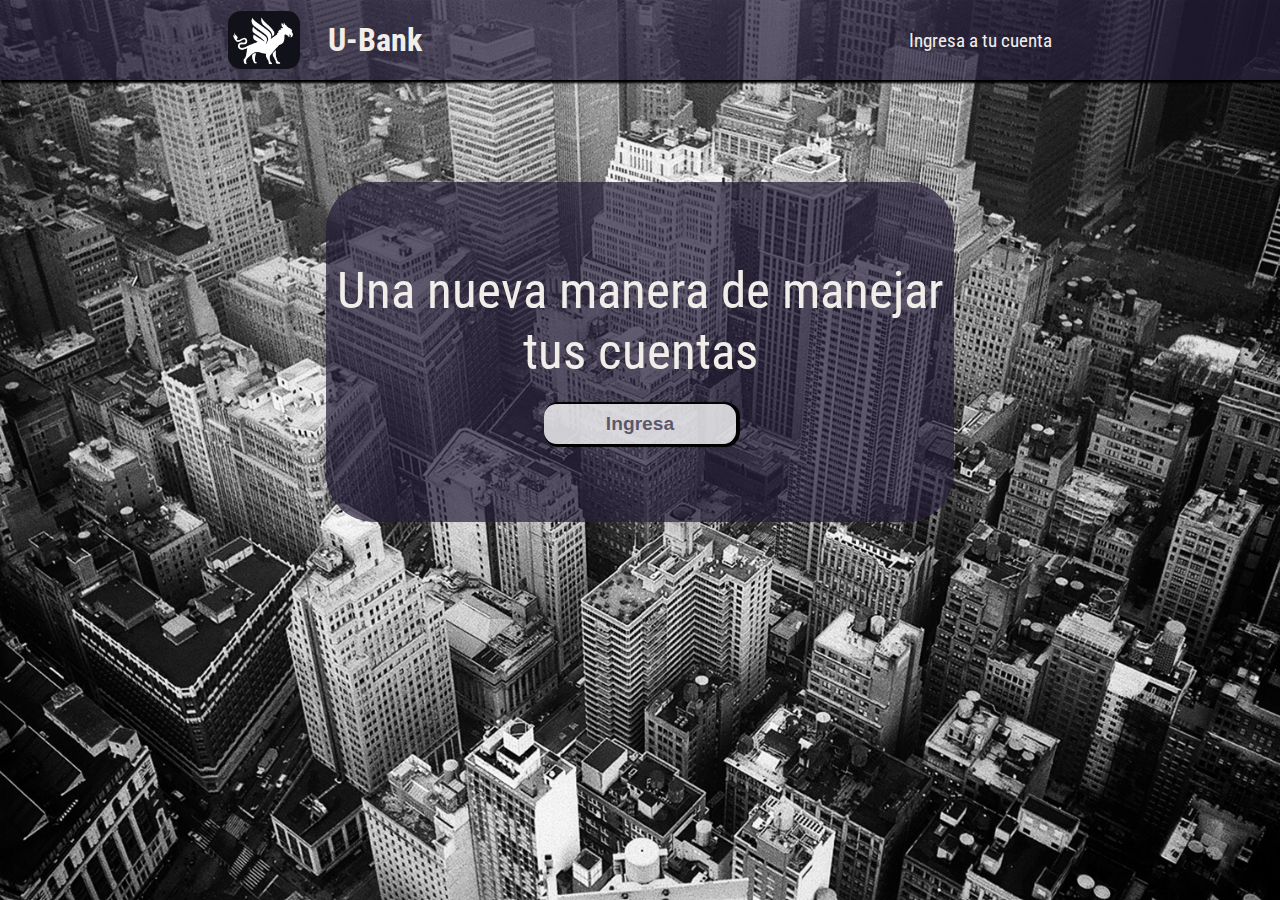
<file: index.html>
<!DOCTYPE html>
<html lang="en">
  <head>
    <meta charset="UTF-8" />
    <meta http-equiv="X-UA-Compatible" content="IE=edge" />
    <meta name="viewport" content="width=device-width, initial-scale=1.0" />
    <link rel="stylesheet" href="./styleIndex.css" />
    <link
      rel="stylesheet"
      href="https://cdnjs.cloudflare.com/ajax/libs/font-awesome/6.1.1/css/all.min.css"
    />
    <title>U-Bank</title>
  </head>
  <body>
    <header class="header">
      <div class="logoName">
        <img class="logo" src="./imagenes/logoChico.png" alt="insertlogo" />
        <h1>U-Bank</h1>
      </div>
      <nav id="navBar">
        <ul class="menu">
          <div class="containerItems">
            <li class="item">
              <!-- <a class="linkNav" href="">¿Quienes somos?</a>
            </li>
            <li class="item"><a class="linkNav" href="">Contacto</a></li> -->
            </li>

            <li class="item">
              <a class="linkNav" href="./login/login.html"
                >Ingresa a tu cuenta</a
              >
            </li>
          </div>
        </ul>
        <div class="btn__container">
          <a class="btn-cont" href="#"><i class="fa-solid fa-bars"></i></a>
        </div>
      </nav>
    </header>
    <hero class="hero">
      <!-- <img src="./imagenes/logoGrande.png" alt="" class="heroIMG" /> -->
      <div class="infoHero">
        <p>Una nueva manera de manejar tus cuentas</p>
        <a href="./login/login.html"
          ><button class="btnHero">Ingresa</button></a
        >
      </div>
    </hero>

    <script src="./index.js" type="module"></script>
  </body>
</html>
</file>
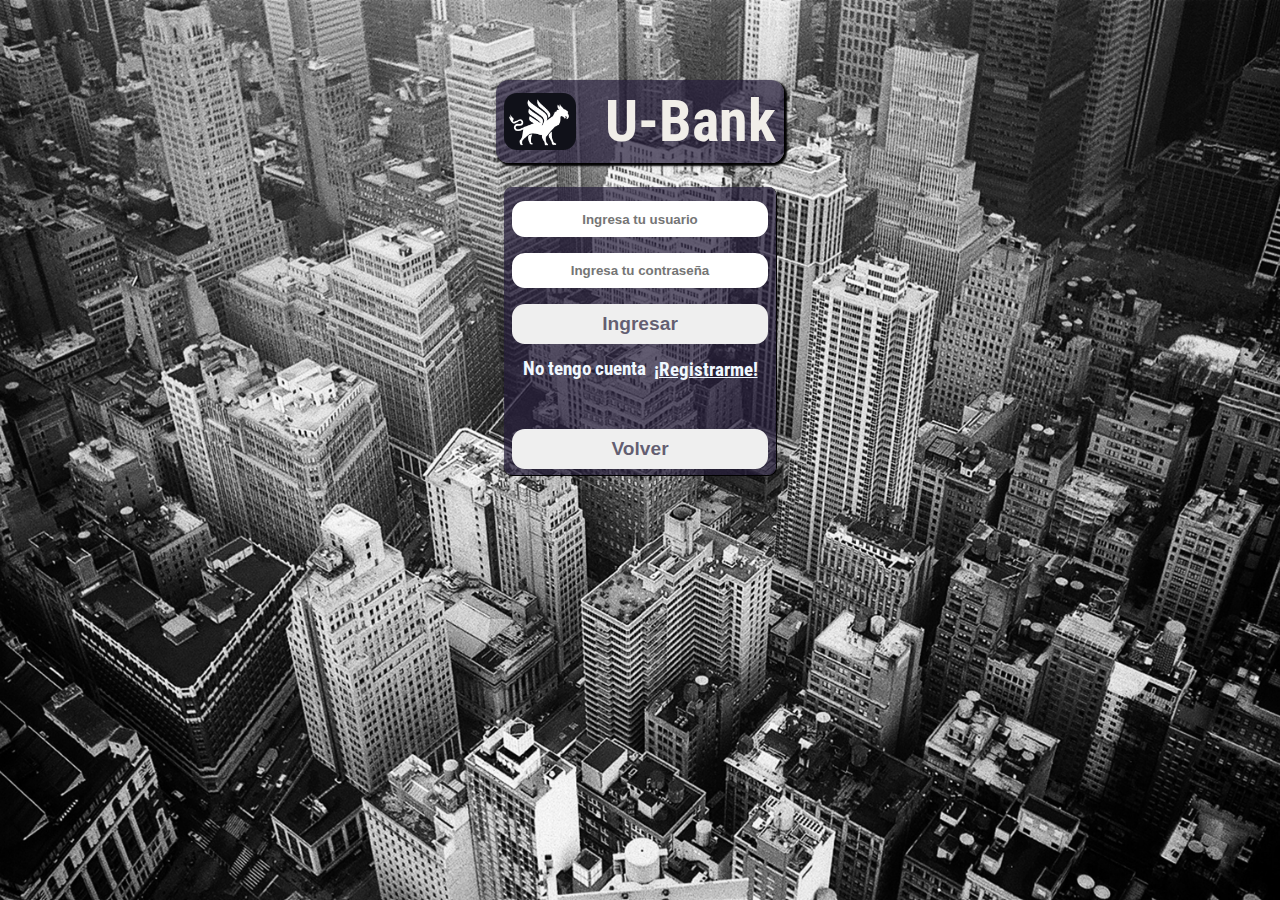
<file: login/login.html>
<!DOCTYPE html>
<html lang="en">
  <head>
    <meta charset="UTF-8" />
    <meta http-equiv="X-UA-Compatible" content="IE=edge" />
    <meta name="viewport" content="width=device-width, initial-scale=1.0" />
    <link rel="stylesheet" href="./styleLogin.css" />
    <title>U-Bank</title>
  </head>
  <body>
    <hero class="hero">
      <div class="logoName">
        <img class="logo" src="../imagenes/logoChico.png" alt="insertlogo" />
        <h1>U-Bank</h1>
      </div>
    </hero>
    <section class="login">
      <form class="logContainer">
        <input
          type="email"
          name=""
          id="emailLog"
          placeholder="Ingresa tu usuario"
        />
        <input
          type="password"
          name=""
          id="passwordLog"
          placeholder="Ingresa tu contraseña"
        />
        <a href=""><button id="loginBTN">Ingresar</button></a>

        <h3 class="toReg">
          No tengo cuenta <a href="../registro/registro.html"> ¡Registrarme!</a>
        </h3>
      </form>
      <p class="errores" id="errores"></p>
      <a href="../index.html"><button class="btnReturn">Volver</button></a>
    </section>

    <script src="./login.js" type="module"></script>
  </body>
</html>
</file>
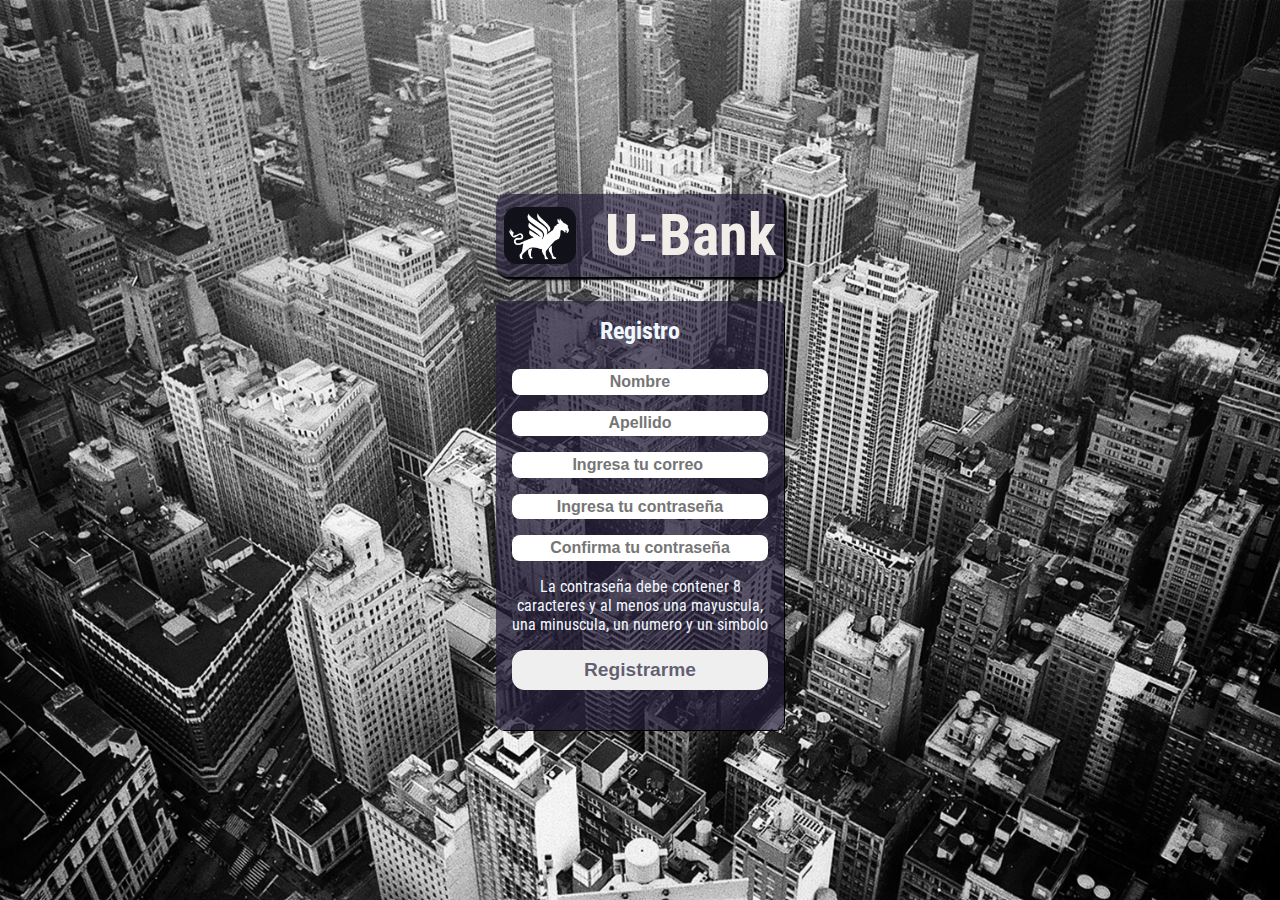
<file: registro/registro.html>
<!DOCTYPE html>
<html lang="en">
  <head>
    <meta charset="UTF-8" />
    <meta http-equiv="X-UA-Compatible" content="IE=edge" />
    <meta name="viewport" content="width=device-width, initial-scale=1.0" />
    <link rel="stylesheet" href="./styleRegistro.css" />
    <title>U-Bank</title>
  </head>
  <body>
    <hero class="hero">
      <div class="logoName">
        <img class="logo" src="../imagenes/logoChico.png" alt="insertlogo" />
        <h1>U-Bank</h1>
      </div>
    </hero>
    <section class="registro">
      <h2>Registro</h2>
      <form class="regContainer">
        <input type="text" placeholder="Nombre" id="nombreReg" />
        <input type="text" placeholder="Apellido" id="apellidoReg" />
        <input
          type="email"
          name=""
          id="emailRegister"
          placeholder="Ingresa tu correo "
        />
        <input
          type="password"
          name=""
          id="passwordRegister"
          placeholder="Ingresa tu contraseña"
        />
        <input
          type="password"
          name=""
          id="passwordConfirm"
          placeholder="Confirma tu contraseña"
        />
        <label id="labels" for="password" class="labels"
          >La contraseña debe contener 8 caracteres y al menos una mayuscula,
          una minuscula, un numero y un simbolo</label
        >

        <button class="registerBTN">Registrarme</button>
      </form>
      <p id="errores"></p>
    </section>

    <script src="./registro.js" type="module"></script>
  </body>
</html>
</file>
<file: styleIndex.css>
@import url("https://fonts.googleapis.com/css2?family=Roboto+Condensed:ital,wght@0,300;0,400;0,700;1,300;1,400;1,700&display=swap");
* {
  margin: 0;
  padding: 0;
  box-sizing: border-box;
}

:root {
  /* colores */
  --bordo: rgb(37, 29, 58, 0.7);
  --violeta: rgb(42, 37, 80);
  --naranja: rgb(224, 77, 1, 0.8);
  --naranjaClaro: rgba(8, 175, 36, 0.7);
  --piel: rgba(4, 51, 70, 0.7);
  --blanco: rgb(241, 238, 233);
  /* fuentes */
  --font1: "Roboto Condensed", sans-serif;
}

@media (min-width: 450px) {
  html {
    background: url(../imagenes/pexels-tatiana-fet-1105766.jpg) no-repeat center
      center;
    background-size: cover;
    height: 100vh;
    font-family: var(--font1);
  }
  body {
    display: flex;
    flex-direction: column;
    justify-content: center;
    align-items: center;
  }
  .header {
    background: var(--bordo);
    color: var(--blanco);
    width: 100%;
    height: 5rem;
    display: flex;
    justify-content: space-around;
    align-items: center;
    box-shadow: 2px 2px 2px 1px black;
    transition: top 0.5s;
  }
  .menu {
    display: flex;
    gap: 2rem;
    list-style: none;
  }
  .item:hover a {
    color: rgb(255, 119, 0.6);
  }
  .btn__container {
    display: none;
  }
  .containerItems {
    display: flex;
    gap: 2rem;
  }
  .show {
    display: flex;
  }
  .linkNav {
    text-decoration: none;
    color: var(--blanco);
    font-size: 1.2rem;
  }
  .logoName {
    display: flex;
    justify-content: space-around;
    align-items: center;
    gap: 1.8rem;
  }
  .logo {
    width: 4.5rem;
    border-radius: 0.8rem;
  }
  .hero {
    display: flex;
    justify-content: center;
    align-items: center;
    height: 25rem;
    align-items: center;
    margin-top: 4.5rem;
    /* background: rgba(50, 3, 104, 0.8); */
    /* background: var(--bordo); */
    /* box-shadow: 2px 2px 2px 1px black; */
    width: 70%;
    border-radius: 2rem;
  }
  .heroIMG {
    width: 20%;
    border-radius: 3rem;
    box-shadow: 3px 3px 3px 3px var(--bordo);
    position: relative;
    opacity: 95%;
    left: 12rem;
    top: 5rem;
  }
  .infoHero {
    width: 70%;
    height: 85%;
    border-radius: 3rem;
    font-size: 3.2rem;
    color: var(--blanco);
    display: flex;
    justify-content: center;
    align-items: center;
    flex-direction: column;
    text-align: center;
    background: var(--bordo);
    /* z-index: 1; */
  }

  .btnHero {
    width: 12rem;
    height: 2.5rem;
    background: rgba(250, 250, 250, 0.8);
    color: var(--bordo);
    border: none;
    border-radius: 0.8rem;
    font-size: 1.2rem;
    cursor: pointer;
    font-weight: bold;
    box-shadow: 2px 0.8px 0.8px 2px black;
  }
  .btnHero:hover {
    background: var(--piel);
    color: aliceblue;
    box-shadow: 0.8px 0.8px 0.8px 0.8px black;
  }
}
@media (max-width: 450px) {
  html {
    background: url(../imagenes/pexels-tatiana-fet-1105766.jpg) no-repeat center
      center;
    background-size: cover;
    height: 100vh;
    font-family: var(--font1);
    width: auto;
  }
  body {
    display: flex;
    flex-direction: column;
    justify-content: center;
    align-items: center;
    width: auto;
  }
  .header {
    display: flex;
    justify-content: space-around;
    align-items: center;
    width: 100vw;
    height: 8rem;
    background: var(--bordo);
    box-shadow: 2px 2px 2px 1px black;
  }
  .menu {
    display: flex;
    align-items: center;
    justify-content: center;
    margin-top: 2rem;
  }
  .navBar {
    display: flex;
    justify-content: space-around;
    align-items: center;
  }
  .item {
    display: none;
    padding: 0.5rem;
    text-align: center;
    border-radius: 0.8rem;
    width: 100%;
    justify-content: center;
    cursor: pointer;
    text-decoration: none;
  }
  .item:hover a {
    color: rgb(255, 119, 0.6);
  }
  .btn__container {
    display: flex;
    color: aliceblue;
    justify-content: center;
    align-items: center;
  }
  .btn__container:after {
    position: relative;
    top: 10rem;
  }
  .btn-cont {
    color: black;
    font-size: 2rem;
    display: flex;
    justify-content: center;
    align-items: center;
    text-decoration: none;
    position: relative;
    top: -2rem;
  }
  .containerItems {
    display: flex;
    flex-direction: column;
    position: relative;
    top: 10.5rem;
    left: -3.5rem;
    justify-content: center;
    align-items: center;
    background: rgba(0, 0, 0, 0.9);
    border-radius: 0.8rem;
    width: 80vw;
    color: aliceblue;
    gap: 0.5rem;
  }

  .linkNav {
    text-decoration: none;
    color: var(--blanco);
    font-size: 1.2rem;
  }
  .logoName {
    display: flex;
    flex-direction: column;
    justify-content: center;
    align-items: center;
    width: 50%;
    gap: 0.5rem;
    margin-left: 3rem;
    color: aliceblue;
  }
  .logo {
    width: 4.5rem;
    border-radius: 0.8rem;
  }
  .hero {
    display: flex;
    justify-content: space-around;
    align-items: center;
    margin-top: 4.5rem;
    /* background: rgba(50, 3, 104, 0.8); */
    background: var(--bordo);
    box-shadow: 2px 2px 2px 1px black;
    width: 70%;
    height: 20rem;
    border-radius: 2rem;
  }
  .heroIMG {
    width: 40%;
    border-radius: 50%;
    box-shadow: 2px 2px 2px 1px black;
  }
  .infoHero {
    width: 40%;
    font-size: 2.8rem;
    color: var(--blanco);
    display: flex;
    justify-content: center;
    align-items: center;
    flex-direction: column;
    text-align: center;
  }
  .infoHero p {
    font-size: 2rem;
    width: 14rem;
  }
  .btnHero {
    width: 12rem;
    height: 2.5rem;
    background: rgba(250, 250, 250, 0.8);
    color: var(--bordo);
    border: none;
    border-radius: 0.8rem;
    font-size: 1.2rem;
    cursor: pointer;
    font-weight: bold;
    box-shadow: 0.8px 0.8px 0.8px 0.8px black;
  }
  .btnHero:hover {
    background: var(--piel);
    color: aliceblue;
    box-shadow: 0.8px 0.8px 0.8px 0.8px black;
  }
  .show {
    display: flex;
    justify-content: center;
    align-items: center;
  }
}
</file>
<file: login/styleLogin.css>
@import url("https://fonts.googleapis.com/css2?family=Roboto+Condensed:ital,wght@0,300;0,400;0,700;1,300;1,400;1,700&display=swap");
* {
  margin: 0;
  padding: 0;
  box-sizing: border-box;
}

:root {
  /* colores */
  --bordo: rgb(37, 29, 58, 0.7);
  --violeta: rgb(42, 37, 80);
  --naranja: rgb(224, 77, 1, 0.8);
  --naranjaClaro: rgba(8, 175, 36, 0.7);
  --piel: rgba(4, 51, 70, 0.7);
  --blanco: rgb(241, 238, 233);
  /* fuentes */
  --font1: "Roboto Condensed", sans-serif;
}

@media (min-width: 450px) {
  html {
    background: url(../imagenes/pexels-tatiana-fet-1105766.jpg) no-repeat center
      center;
    background-size: cover;
    height: 100vh;
    font-family: var(--font1);
  }
  body {
    display: flex;
    flex-direction: column;
    justify-content: center;
    align-items: center;
  }
  .hero {
    display: flex;
    flex-direction: column;
    align-items: center;
    margin-top: 5rem;
    width: 18rem;
    /* background: rgba(50, 3, 104, 0.8); */
    background: var(--bordo);
    padding: 0.5rem;
    border-radius: 0.8rem;
    font-size: 1.8rem;
    color: var(--blanco);
    box-shadow: 2px 2px 2px 1px black;
  }
  .logoName {
    display: flex;
    justify-content: space-around;
    align-items: center;
    gap: 1.8rem;
  }
  .logo {
    width: 4.5rem;
    border-radius: 0.8rem;
  }
  .login {
    display: flex;
    flex-direction: column;
    justify-content: space-around;
    background: var(--bordo);
    margin-top: 1.5rem;
    height: 18rem;
    color: aliceblue;
    border-radius: 0.5rem;
    box-shadow: 0.5px 0.5px 0.5px 0.5px black;
    align-items: center;
  }
  .logContainer {
    display: flex;
    flex-direction: column;
    align-items: center;
    justify-content: center;
    padding: 0.5rem;
    gap: 1rem;
  }
  .toReg {
    display: flex;
    justify-content: center;
    align-items: center;
    width: 16rem;
    height: 1.2rem;
    color: aliceblue;
    gap: 0.5rem;
    border-radius: 0.8rem;
  }
  .toReg a {
    text-decoration: underline;
    font-size: 1.2rem;
    color: aliceblue;
  }
  #emailLog {
    width: 16rem;
    height: 2.2rem;
    border: none;
    border-radius: 0.8rem;
    text-align: center;
    color: var(--bordo);
    font-weight: bold;
  }
  #passwordLog {
    width: 16rem;
    height: 2.2rem;
    border: none;
    border-radius: 0.8rem;
    text-align: center;
    color: var(--bordo);
    font-weight: bold;
  }
  #loginBTN {
    width: 16rem;
    height: 2.5rem;
    color: rgba(250, 250, 250, 0.8);
    color: var(--bordo);
    border: none;
    border-radius: 0.8rem;
    font-size: 1.2rem;
    cursor: pointer;
    font-weight: bold;
  }
  .btnReturn {
    width: 16rem;
    height: 2.5rem;
    color: rgba(250, 250, 250, 0.8);
    color: var(--bordo);
    border: none;
    border-radius: 0.8rem;
    font-size: 1.2rem;
    cursor: pointer;
    font-weight: bold;
  }
  .btnReturn:hover {
    color: rgba(250, 250, 250, 0.8);
    background: black;
    box-shadow: 0.8px 0.8px 0.8px 0.8px black;
  }
  #loginBTN:hover {
    color: rgba(250, 250, 250, 0.8);
    background: black;
    box-shadow: 0.8px 0.8px 0.8px 0.8px black;
  }
  .errores {
    /* background: var(--naranjaClaro); */
    color: var(--naranja);
    font-size: 1rem;
    border-radius: 0.5rem;
    padding: 0.5rem;
    text-align: center;
  }
}
@media (max-width: 450px) {
  html {
    background: url(../imagenes/pexels-tatiana-fet-1105766.jpg) no-repeat center
      center;
    background-size: cover;
    height: 100vh;
    font-family: var(--font1);
  }
  body {
    display: flex;
    flex-direction: column;
    justify-content: center;
    align-items: center;
  }
  .hero {
    display: flex;
    flex-direction: column;
    align-items: center;
    margin-top: 5rem;
    width: 18rem;
    /* background: rgba(50, 3, 104, 0.8); */
    background: var(--bordo);
    padding: 0.5rem;
    border-radius: 0.8rem;
    font-size: 1.8rem;
    color: var(--blanco);
    box-shadow: 2px 2px 2px 1px black;
  }
  .logoName {
    display: flex;
    justify-content: space-around;
    align-items: center;
    gap: 1.8rem;
  }
  .logo {
    width: 4.5rem;
    border-radius: 0.8rem;
  }
  .login {
    display: flex;
    flex-direction: column;
    justify-content: space-around;
    align-items: center;
    background: var(--bordo);
    margin-top: 1.5rem;
    height: 18rem;
    color: aliceblue;
    border-radius: 0.5rem;
    box-shadow: 0.5px 0.5px 0.5px 0.5px black;
  }
  .logContainer {
    display: flex;
    flex-direction: column;
    align-items: center;
    justify-content: center;
    padding: 0.5rem;
    gap: 1rem;
  }
  .toReg {
    display: flex;
    justify-content: center;
    align-items: center;
    width: 16rem;
    height: 1.2rem;
    color: aliceblue;
    gap: 0.5rem;
    border-radius: 0.8rem;
  }
  .toReg a {
    text-decoration: underline;
    font-size: 1.2rem;
    color: aliceblue;
  }
  #emailLog {
    width: 14rem;
    height: 2.2rem;
    border: none;
    border-radius: 0.8rem;
    text-align: center;
    color: var(--bordo);
    font-weight: bold;
  }
  #passwordLog {
    width: 14rem;
    height: 2.2rem;
    border: none;
    border-radius: 0.8rem;
    text-align: center;
    color: var(--bordo);
    font-weight: bold;
  }
  #loginBTN {
    width: 14rem;
    height: 2.5rem;
    color: rgba(250, 250, 250, 0.8);
    color: var(--bordo);
    border: none;
    border-radius: 0.8rem;
    font-size: 1.2rem;
    cursor: pointer;
    font-weight: bold;
  }
  #loginBTN:hover {
    color: rgba(250, 250, 250, 0.8);
    background: black;
    box-shadow: 0.8px 0.8px 0.8px 0.8px black;
  }
  .btnReturn {
    width: 14rem;
    height: 2.5rem;
    color: rgba(250, 250, 250, 0.8);
    color: var(--bordo);
    border: none;
    border-radius: 0.8rem;
    font-size: 1.2rem;
    cursor: pointer;
    font-weight: bold;
  }
  .btnReturn:hover {
    color: rgba(250, 250, 250, 0.8);
    background: black;
    box-shadow: 0.8px 0.8px 0.8px 0.8px black;
  }
  .errores {
    /* background: var(--naranjaClaro); */
    color: var(--naranja);
    font-size: 1rem;
    border-radius: 0.5rem;
    padding: 0.5rem;
    text-align: center;
  }
}
</file>
<file: registro/styleRegistro.css>
@import url("https://fonts.googleapis.com/css2?family=Roboto+Condensed:ital,wght@0,300;0,400;0,700;1,300;1,400;1,700&display=swap");
* {
  margin: 0;
  padding: 0;
  box-sizing: border-box;
}

:root {
  /* colores */
  --bordo: rgb(37, 29, 58, 0.7);
  --violeta: rgb(42, 37, 80);
  --naranja: rgb(224, 77, 1, 0.8);
  --naranjaClaro: rgba(8, 175, 36, 0.7);
  --piel: rgba(4, 51, 70, 0.7);
  --blanco: rgb(241, 238, 233);
  /* fuentes */
  --font1: "Roboto Condensed", sans-serif;
}

@media (min-width: 450px) {
  html {
    background: url(../imagenes/pexels-tatiana-fet-1105766.jpg) no-repeat center
      center;
    background-size: cover;
    height: 100vh;
    font-family: var(--font1);
  }
  body {
    display: flex;
    flex-direction: column;
    justify-content: center;
    align-items: center;
    height: 100vh;
  }
  .hero {
    display: flex;
    flex-direction: column;
    align-items: center;
    margin-top: 4rem;
    width: 18rem;
    /* background: rgba(50, 3, 104, 0.8); */
    background: var(--bordo);
    padding: 0.5rem;
    border-radius: 0.8rem;
    font-size: 1.8rem;
    color: var(--blanco);
    box-shadow: 2px 2px 2px 1px black;
  }
  .logoName {
    display: flex;
    justify-content: space-around;
    align-items: center;
    gap: 1.8rem;
  }
  .logo {
    width: 4.5rem;
    border-radius: 0.8rem;
  }
  .regContainer {
    display: flex;
    flex-direction: column;
    gap: 1rem;
    margin-top: 1.5rem;
    margin-bottom: 1.5rem;
  }
  .registro {
    display: flex;
    flex-direction: column;
    justify-content: center;
    align-items: center;
    margin-top: 1.5rem;
    /* background: rgba(250, 250, 250, 0.8); */
    background: var(--bordo);
    width: 18rem;
    border-radius: 0.5rem;
    color: aliceblue;
    padding: 1rem;
    margin-bottom: 2.5rem;
    box-shadow: 0.5px 0.5px 0.5px 0.5px black;
  }
  #nombreReg {
    width: 16rem;
    height: 1.6rem;
    text-align: center;
    border-radius: 0.5rem;
    border: none;
    font-weight: bold;
    color: black;
    font-size: 1rem;
  }
  #apellidoReg {
    width: 16rem;
    height: 1.6rem;
    text-align: center;
    border-radius: 0.5rem;
    border: none;
    font-weight: bold;
    color: black;
    font-size: 1rem;
  }
  #emailRegister {
    width: 16rem;
    height: 1.6rem;
    text-align: center;
    border-radius: 0.5rem;
    border: none;
    font-weight: bold;
    color: black;
    font-size: 1rem;
  }
  #passwordRegister {
    width: 16rem;
    height: 1.6rem;
    text-align: center;
    border-radius: 0.5rem;
    border: none;
    font-weight: bold;
    color: black;
    font-size: 1rem;
  }
  #passwordConfirm {
    width: 16rem;
    height: 1.6rem;
    text-align: center;
    border-radius: 0.5rem;
    border: none;
    font-weight: bold;
    color: black;
    font-size: 1rem;
  }
  .registerBTN {
    width: 16rem;
    height: 2.5rem;
    color: rgba(250, 250, 250, 0.8);
    color: var(--bordo);
    border: none;
    border-radius: 0.8rem;
    font-size: 1.2rem;
    cursor: pointer;
    font-weight: bold;
  }
  .registerBTN:hover {
    color: rgba(250, 250, 250, 0.8);
    background: black;
    box-shadow: 0.8px 0.8px 0.8px 0.8px black;
  }
  .labels {
    text-align: center;
    font-size: 1rem;
  }

  .errores {
    background: var(--naranjaClaro);
    color: var(--blanco);
    font-size: 1rem;
    border-radius: 0.5rem;
    padding: 0.5rem;
    text-align: center;
  }
}
@media (max-width: 450px) {
  html {
    background: url(../imagenes/pexels-tatiana-fet-1105766.jpg) no-repeat center
      center;
    background-size: cover;
    height: 100vh;
    font-family: var(--font1);
  }
  body {
    display: flex;
    flex-direction: column;
    justify-content: center;
    align-items: center;
    height: 100vh;
  }
  .hero {
    display: flex;
    flex-direction: column;
    align-items: center;
    margin-top: 4rem;
    width: 18rem;
    /* background: rgba(50, 3, 104, 0.8); */
    background: var(--bordo);
    padding: 0.5rem;
    border-radius: 0.8rem;
    font-size: 1.8rem;
    color: var(--blanco);
    box-shadow: 2px 2px 2px 1px black;
  }
  .logoName {
    display: flex;
    justify-content: space-around;
    align-items: center;
    gap: 1.8rem;
  }
  .logo {
    width: 4.5rem;
    border-radius: 0.8rem;
  }
  .regContainer {
    display: flex;
    flex-direction: column;
    gap: 1rem;
    margin-top: 1.5rem;
    margin-bottom: 1.5rem;
  }
  .registro {
    display: flex;
    flex-direction: column;
    justify-content: center;
    align-items: center;
    margin-top: 1.5rem;
    /* background: rgba(250, 250, 250, 0.8); */
    background: var(--bordo);
    width: 18rem;
    border-radius: 0.5rem;
    color: aliceblue;
    padding: 1rem;
    margin-bottom: 2.5rem;
    box-shadow: 0.5px 0.5px 0.5px 0.5px black;
  }
  #nombreReg {
    width: 16rem;
    height: 1.6rem;
    text-align: center;
    border-radius: 0.5rem;
    border: none;
    font-weight: bold;
    color: black;
    font-size: 1rem;
  }
  #apellidoReg {
    width: 16rem;
    height: 1.6rem;
    text-align: center;
    border-radius: 0.5rem;
    border: none;
    font-weight: bold;
    color: black;
    font-size: 1rem;
  }
  #emailRegister {
    width: 16rem;
    height: 1.6rem;
    text-align: center;
    border-radius: 0.5rem;
    border: none;
    font-weight: bold;
    color: black;
    font-size: 1rem;
  }
  #passwordRegister {
    width: 16rem;
    height: 1.6rem;
    text-align: center;
    border-radius: 0.5rem;
    border: none;
    font-weight: bold;
    color: black;
    font-size: 1rem;
  }
  #passwordConfirm {
    width: 16rem;
    height: 1.6rem;
    text-align: center;
    border-radius: 0.5rem;
    border: none;
    font-weight: bold;
    color: black;
    font-size: 1rem;
  }
  .registerBTN {
    width: 16rem;
    height: 2.5rem;
    color: rgba(250, 250, 250, 0.8);
    color: var(--bordo);
    border: none;
    border-radius: 0.8rem;
    font-size: 1.2rem;
    cursor: pointer;
    font-weight: bold;
  }
  .registerBTN:hover {
    color: rgba(250, 250, 250, 0.8);
    background: black;
    box-shadow: 0.8px 0.8px 0.8px 0.8px black;
  }
  .labels {
    text-align: center;
    font-size: 1rem;
  }

  .errores {
    background: var(--naranjaClaro);
    color: var(--blanco);
    font-size: 1rem;
    border-radius: 0.5rem;
    padding: 0.5rem;
    text-align: center;
  }
}
</file>
